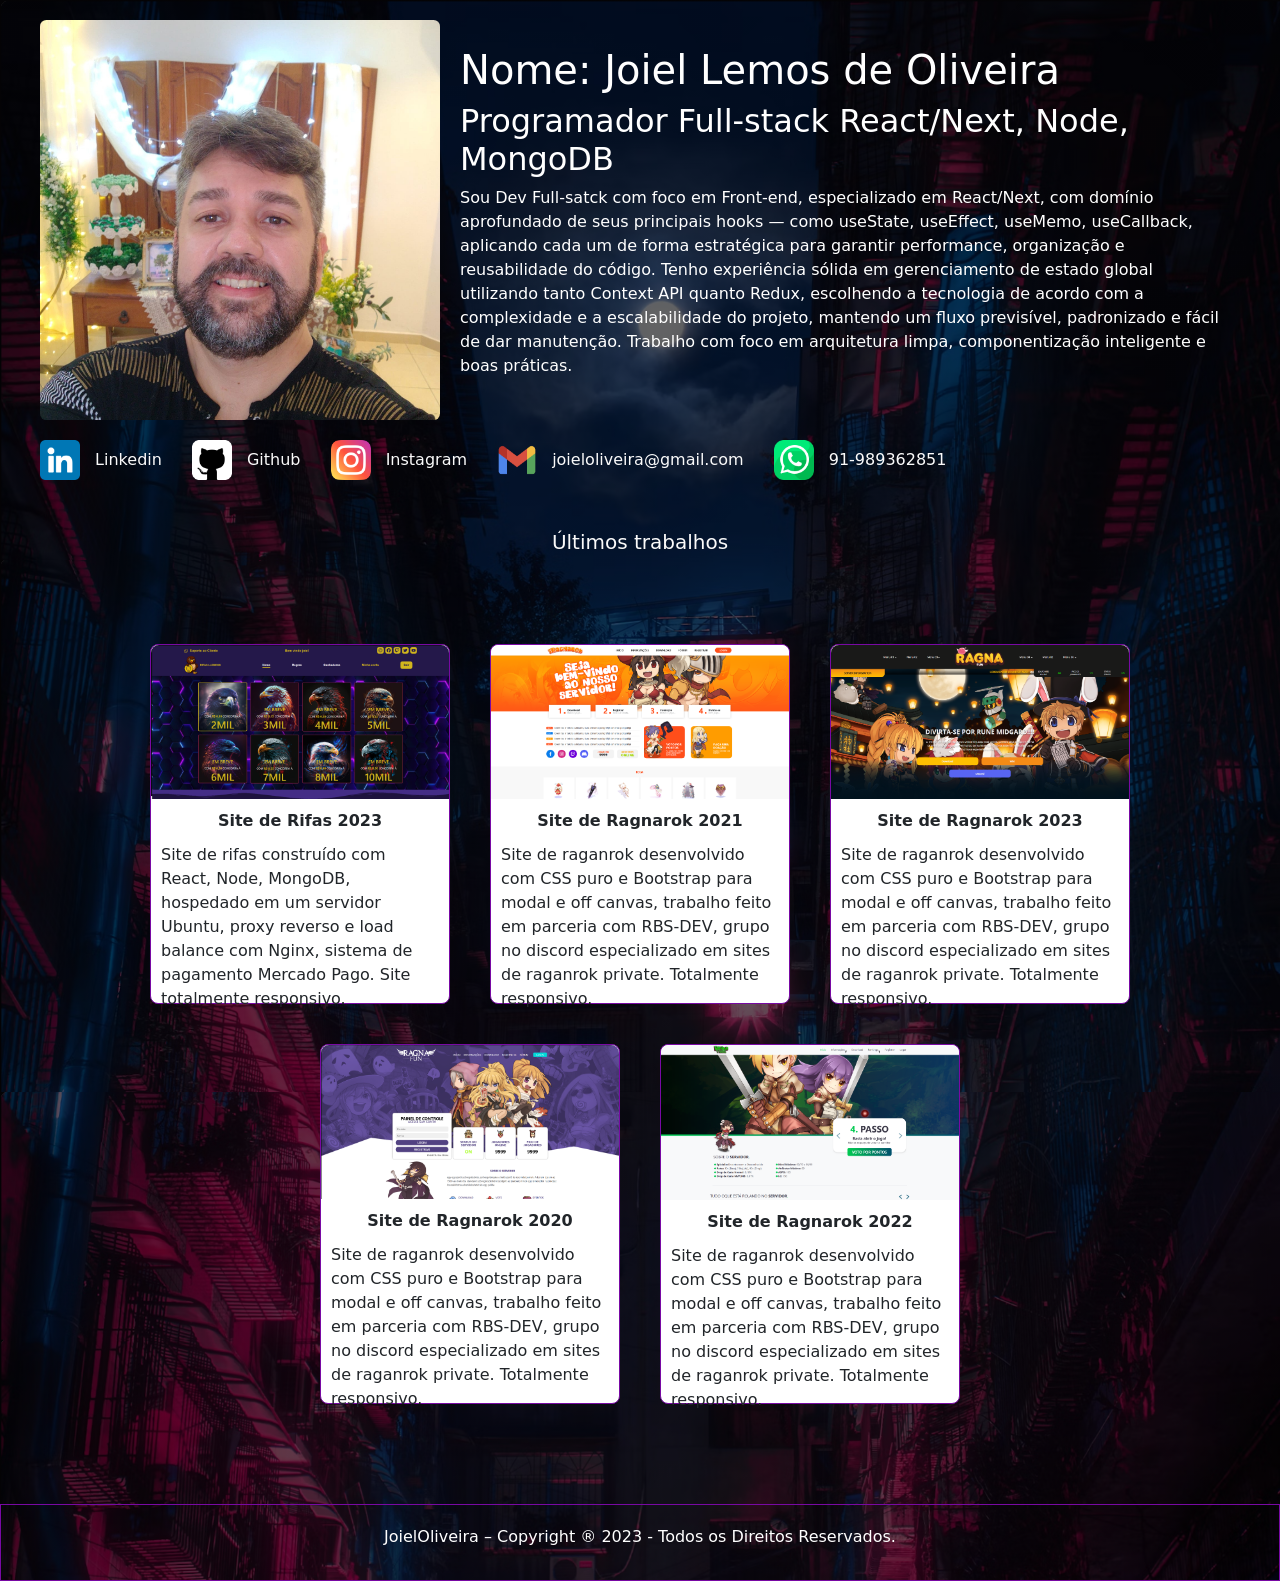
<file: index.html>
<!doctype html>
<html lang="en">

<head>
    <meta charset="utf-8">
    <meta name="viewport" content="width=device-width, initial-scale=1">
    <title>Portfólio Joiel</title>
    <link rel="stylesheet" href="style.css">
    <link href="https://cdn.jsdelivr.net/npm/bootstrap@5.3.8/dist/css/bootstrap.min.css" rel="stylesheet"
        integrity="sha384-sRIl4kxILFvY47J16cr9ZwB07vP4J8+LH7qKQnuqkuIAvNWLzeN8tE5YBujZqJLB" crossorigin="anonymous">
</head>

<body>
    <!-- headerBox -->
    <div class="headerContainer">
        <div class="headerBox">
            <img src="img/foto.jpg" alt="foto" />
            <div class="description">
                <h1>Nome: Joiel Lemos de Oliveira</h1>
                <h2>Programador Full-stack React/Next, Node, MongoDB</h2>
                <p>
                    Sou Dev Full-satck com foco em Front-end, especializado em React/Next, com domínio
                    aprofundado de seus principais hooks — como useState, useEffect, useMemo, useCallback, aplicando
                    cada um de forma estratégica para garantir performance, organização e
                    reusabilidade do código. Tenho experiência sólida em gerenciamento de estado global utilizando tanto
                    Context API quanto Redux, escolhendo a tecnologia de acordo com a complexidade e a escalabilidade do
                    projeto, mantendo um fluxo previsível, padronizado e fácil de dar manutenção. Trabalho com foco em
                    arquitetura limpa, componentização inteligente e boas práticas.
                </p>
            </div>
        </div>
        <div class="socialBox">
            <div class="social">
                <img src="img/linkedin.png" alt="linkedin" />
                <a href="https://www.linkedin.com/in/joiel-oliveira-b97875125/" target="_blank">Linkedin</a>
            </div>
            <div class="social">
                <img src="img/github.png" alt="github" />
                <a href="https://github.com/joieloliveira/" target="_blank">Github</a>
            </div>
            <div class="social">
                <img src="img/instagram.png" alt="instagram" />
                <a href="https://www.instagram.com/joieloliveira/#" target="_blank">Instagram</a>
            </div>
            <div class="social">
                <img src="img/communication.png" alt="communication" />
                <a href="#">joieloliveira@gmail.com</a>
            </div>
            <div class="social">
                <img src="img/whatsapp.png" alt="whatsapp" />
                <a href="https://chat.whatsapp.com/B8GX7NrHWM855QhIR3wxrg?mode=ac_t">91-989362851</a>
            </div>
        </div>
    </div>
    <!-- body -->
    <div class="workContainer">
        <h5>Últimos trabalhos</h5>
        <div class="workBox">
            <a class="card" href="https://rifas.llemoss.com.br" target="_blank">
                <img src="img/siteRifas.png" alt="siteRifas" />
                <b>Site de Rifas 2023</b>
                <p>Site de rifas construído com React, Node, MongoDB, hospedado em um servidor Ubuntu, proxy reverso e
                    load balance com Nginx, sistema de pagamento Mercado Pago. Site totalmente responsivo.</p>
            </a>
            <a class="card" href="ragnarok1/index.html" target="_blank">
                <img src="img/siteRaganarok1.png" alt="siteRaganarok1" />
                <b>Site de Ragnarok 2021</b>
                <p>Site de raganrok desenvolvido com CSS puro e Bootstrap para modal e off canvas, trabalho feito em
                    parceria com RBS-DEV, grupo no discord especializado em sites de raganrok private. Totalmente
                    responsivo.</p>
            </a>
           <a class="card" href="ragnarok3/index.html" target="_blank">
                <img src="img/siteRaganarok3.png" alt="siteRaganarok2" />
                <b>Site de Ragnarok 2023</b>
                <p>Site de raganrok desenvolvido com CSS puro e Bootstrap para modal e off canvas, trabalho feito em
                    parceria com RBS-DEV, grupo no discord especializado em sites de raganrok private. Totalmente
                    responsivo.</p>
            </a>
            <a class="card" href="ragnarok4/index.html" target="_blank">
                <img src="img/siteRaganarok4.png" alt="siteRaganarok4" />
                <b>Site de Ragnarok 2020</b>
                <p>Site de raganrok desenvolvido com CSS puro e Bootstrap para modal e off canvas, trabalho feito em
                    parceria com RBS-DEV, grupo no discord especializado em sites de raganrok private. Totalmente
                    responsivo.</p>
            </a>
            <a class="card" href="ragnarok2/index.html" target="_blank">
                <img src="img/siteRaganarok2.png" alt="siteRaganarok2" />
                <b>Site de Ragnarok 2022</b>
                <p>Site de raganrok desenvolvido com CSS puro e Bootstrap para modal e off canvas, trabalho feito em
                    parceria com RBS-DEV, grupo no discord especializado em sites de raganrok private. Totalmente
                    responsivo.</p>
            </a>
        </div>
    </div>
    <!-- body -->
    <div class="footer">
        <p>JoielOliveira – Copyright ® 2023 - Todos os Direitos Reservados.</p>
    </div>

    <script src="https://cdn.jsdelivr.net/npm/bootstrap@5.3.8/dist/js/bootstrap.bundle.min.js"
        integrity="sha384-FKyoEForCGlyvwx9Hj09JcYn3nv7wiPVlz7YYwJrWVcXK/BmnVDxM+D2scQbITxI"
        crossorigin="anonymous"></script>
</body>

</html>
</file>
<file: style.css>
:root {
    /* Cores. */
    --branco-01: #fafafa;
    /* outros. */
    --widthBox: 1200px;
}

* {
    outline: none !important;
    margin: 0;
    padding: 0;
    text-decoration: none !important;
}

@media (max-width: 768px) {
    body {
        font-size: 90% !important;
    }
}

@media (max-width: 425px) {
    body {
        font-size: 75% !important;
    }
}

body {
    background: linear-gradient(rgba(0, 0, 0, 0.6),
            rgba(0, 0, 0, 0.6)),
        url(img/bodyBG.png) top center;
    background-size: cover;
    background-repeat: no-repeat;
}

.headerContainer {
    display: flex;
    align-items: center;
    justify-content: center;
    flex-direction: column;
    width: 100%;
    padding: 20px;
}

.headerContainer .headerBox {
    display: flex;
    align-items: center;
    justify-content: center;
    width: var(--widthBox);
}

.headerContainer .headerBox>img {
    width: 400px;
    border-radius: 0.4rem;
}

.headerContainer .headerBox .description {
    display: flex;
    flex-direction: column;
    padding: 20px;
    color: #fff;
}

@media (max-width: 1240px) {
    .headerContainer .headerBox {
        width: 100%;
    }
}

@media (max-width: 1024px) {
    .headerContainer .headerBox {
        flex-direction: column;
        width: 100%;
    }

    .headerContainer .headerBox .description {
        padding: 20px 0 0 0;

    }
}

@media (max-width: 440px) {
    .headerContainer .headerBox>img {
        width: 100%;
    }
}

/*===social=====================================================================*/
.headerContainer .socialBox {
    display: flex;
    align-items: center;
    width: var(--widthBox);
}

.headerContainer .socialBox .social {
    margin: 20px 0 0 0;
}

.headerContainer .socialBox .social img {
    width: 40px;
    margin: 0 10px 0 0;
}

.headerContainer .socialBox .social a {
    color: #fafafa;
    margin: 0 30px 0 0;
}

@media (max-width: 1240px) {
    .headerContainer .socialBox {
        width: 100%;
        flex-wrap: wrap;
    }
}

/*===workBody================================================================*/
.workContainer {
    display: flex;
    align-items: center;
    justify-content: center;
    flex-direction: column;
}

.workContainer>h5 {
    width: 100%;
    text-align: center;
    color: #fafafa;
    margin: 30px 0 20px 0;
}

.workContainer .workBox {
    display: flex;
    align-items: center;
    justify-content: center;
    width: var(--widthBox);
    padding: 20px;
    margin: 30px 0 60px 0;
    flex-wrap: wrap;
}

.workContainer .workBox .card {
    display: flex;
    align-items: center;
    justify-content: space-between;
    flex-direction: column;
    width: 300px;
    height: 360px;
    border: solid 1px #7809a3;
    border-radius: 0.5rem;
    margin: 20px;
}

.workContainer .workBox .card>img {
    width: 298px;
    border-top-left-radius: 0.5rem;
    border-top-right-radius: 0.5rem;
}

.workContainer .workBox .card>b {
    margin: 10px 0 5px 0;
}

.workContainer .workBox .card>p {
    margin: 5px 10px 10px 10px;
}

@media (max-width: 1200px) {
    .workContainer .workBox {
        width: 100%;
    }
}

@media (max-width: 425px) {
    .workContainer .workBox .card {
        margin: 20px 0 0 0;
        height: 300px;
    }

    .workContainer .workBox .card>img {
        width: 100%
    }
}

/*===footer=================================================================*/
.footer {
    display: flex;
    align-items: center;
    justify-content: center;
    width: 100%;
    padding: 20px 0 15px 0;
    border: solid 1px #7809a3;
    color: #fff;
}

@media (max-width: 425px) {
    .footer p{
        font-size: 10px;
    }
}
</file>
